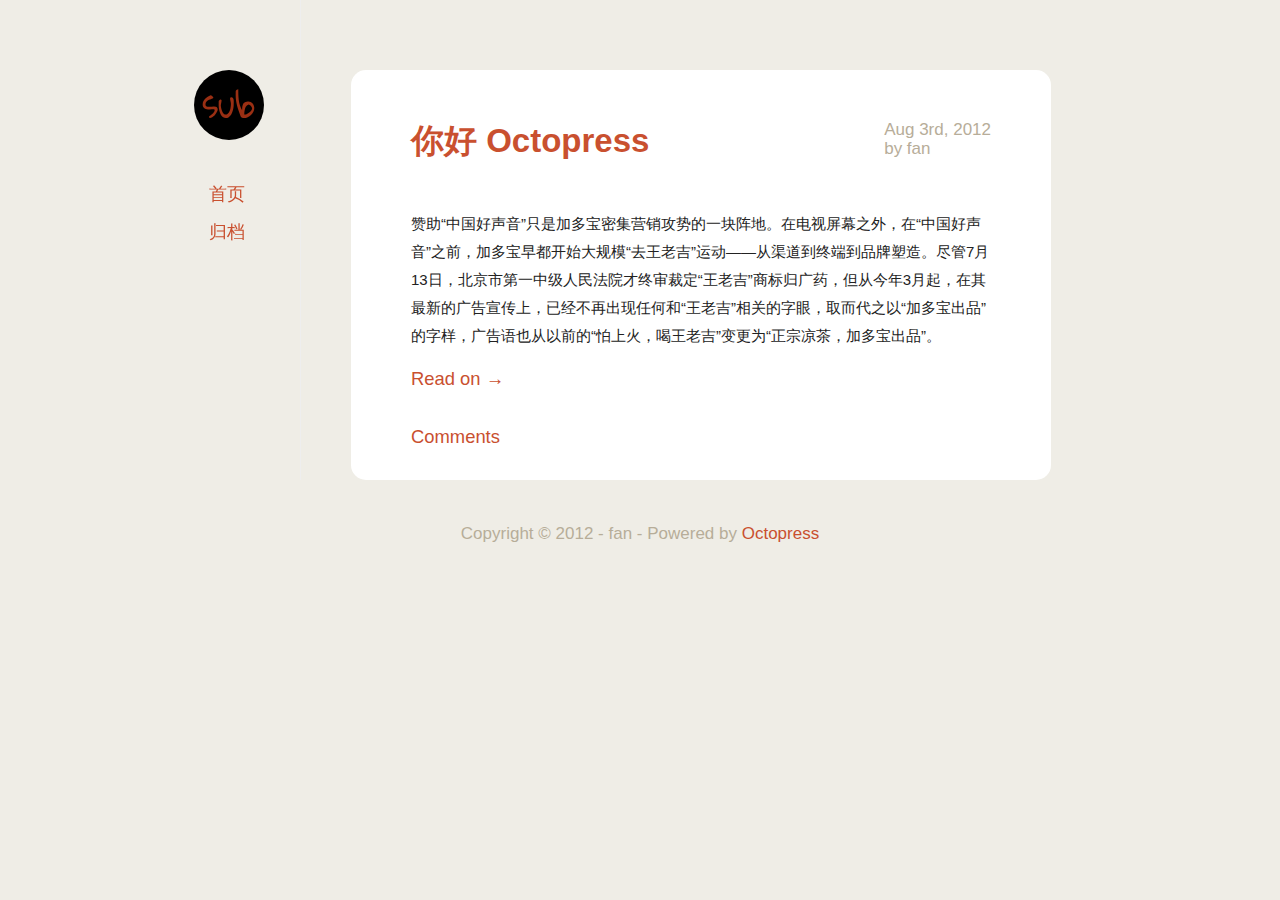
<file: index.html>
<!DOCTYPE html>
<!--[if IEMobile 7 ]><html class="no-js iem7"><![endif]-->
<!--[if lt IE 9]><html class="no-js lte-ie8"><![endif]-->
<!--[if (gt IE 8)|(gt IEMobile 7)|!(IEMobile)|!(IE)]><!--><html class="no-js" lang="en"><!--<![endif]-->
<head>
  <meta charset="utf-8">
  <title>fan's blog</title>
  <meta name="author" content="fan">

  
  <meta name="description" content="赞助“中国好声音”只是加多宝密集营销攻势的一块阵地。在电视屏幕之外，在“中国好声音”之前，加多宝早都开始大规模“去王老吉”运动——从渠道到终端到品牌塑造。尽管7月13日，北京市第一中级人民法院才终审裁定“王老吉”商标归广药，但从今年3月起，在其最新的广告宣传上，已经不再出现任何和“王老吉” &hellip;">
  

  <!-- http://t.co/dKP3o1e -->
  <meta name="HandheldFriendly" content="True">
  <meta name="MobileOptimized" content="320">
  <meta name="viewport" content="width=device-width, initial-scale=1">

  
  <link rel="canonical" href="http://vivianchang0817.github.com/">
  <link href="/favicon.png" rel="icon">
  <link href="/stylesheets/screen.css" media="screen, projection" rel="stylesheet" type="text/css">
  <script src="/javascripts/modernizr-2.0.js"></script>
  <script src="/javascripts/ender.js"></script>
  <script src="/javascripts/octopress.js" type="text/javascript"></script>
  <link href="/atom.xml" rel="alternate" title="fan's blog" type="application/atom+xml">
  <!--Fonts from Google"s Web font directory at http://google.com/webfonts -->
<!--
<link href="http://fonts.googleapis.com/css?family=PT+Serif:regular,italic,bold,bolditalic" rel="stylesheet" type="text/css">
<link href="http://fonts.googleapis.com/css?family=PT+Sans:regular,italic,bold,bolditalic" rel="stylesheet" type="text/css">
-->

  

</head>

<body   >
  <header role="banner">
<!--
<hgroup>
  <h1><a href="/">fan's blog</a></h1>
  
    <h2>A blogging framework for hackers.</h2>
  
</hgroup>
-->

</header>
  <nav role="navigation"><ul class="subscription" data-subscription="rss">
    <div class="logo-outer"><a class="logo-inner" href="/">sub</a></div> <br/>
  <!--
  <li><a href="/atom.xml" rel="subscribe-rss" title="subscribe via RSS">RSS</a></li>
  -->
  
</ul>
  
  <!--
<form action="http://google.com/search" method="get">
  <fieldset role="search">
    <input type="hidden" name="q" value="site:vivianchang0817.github.com" />
    <input class="search" type="text" name="q" results="0" placeholder="Search"/>
  </fieldset>
</form>
  -->
  
<ul class="main-navigation">
  <li><a href="/">首页</a></li>
  <li><a href="/blog/archives">归档</a></li>
</ul>

</nav>
  <div id="main">
    <div id="content">
      <div class="blog-index">
  
  
  
    <article>
      
  <header>
    
      <h1 class="entry-title"><a href="/blog/2012/08/03/ni-hao-octopress/">你好 Octopress</a>
    
        <span class="author">
          








  


<time datetime="2012-08-03T16:27:00+08:00" pubdate data-updated="true">Aug 3<span>rd</span>, 2012</time>
          <br/>by fan
        </span>
      </h1>
    
      <p class="meta">
      </p>
    
  </header>


  <div class="entry-content"><p>赞助“中国好声音”只是加多宝密集营销攻势的一块阵地。在电视屏幕之外，在“中国好声音”之前，加多宝早都开始大规模“去王老吉”运动——从渠道到终端到品牌塑造。尽管7月13日，北京市第一中级人民法院才终审裁定“王老吉”商标归广药，但从今年3月起，在其最新的广告宣传上，已经不再出现任何和“王老吉”相关的字眼，取而代之以“加多宝出品”的字样，广告语也从以前的“怕上火，喝王老吉”变更为“正宗凉茶，加多宝出品”。</p>

</div>
  
  
    <footer>
      <a rel="full-article" href="/blog/2012/08/03/ni-hao-octopress/">Read on &rarr;</a>
    </footer>
  


      <a href="/blog/2012/08/03/ni-hao-octopress/#disqus_thread">Comments</a>
    </article>
  
  <div class="pagination">
    

    
  </div>
</div>

    </div>
  </div>
  <footer role="contentinfo"><p>
  Copyright &copy; 2012 - fan -
  <span class="credit">Powered by <a href="http://octopress.org">Octopress</a></span>
</p>

</footer>
  







  <script type="text/javascript">
    (function(){
      var twitterWidgets = document.createElement('script');
      twitterWidgets.type = 'text/javascript';
      twitterWidgets.async = true;
      twitterWidgets.src = 'http://platform.twitter.com/widgets.js';
      document.getElementsByTagName('head')[0].appendChild(twitterWidgets);
    })();
  </script>





</body>
</html>
</file>
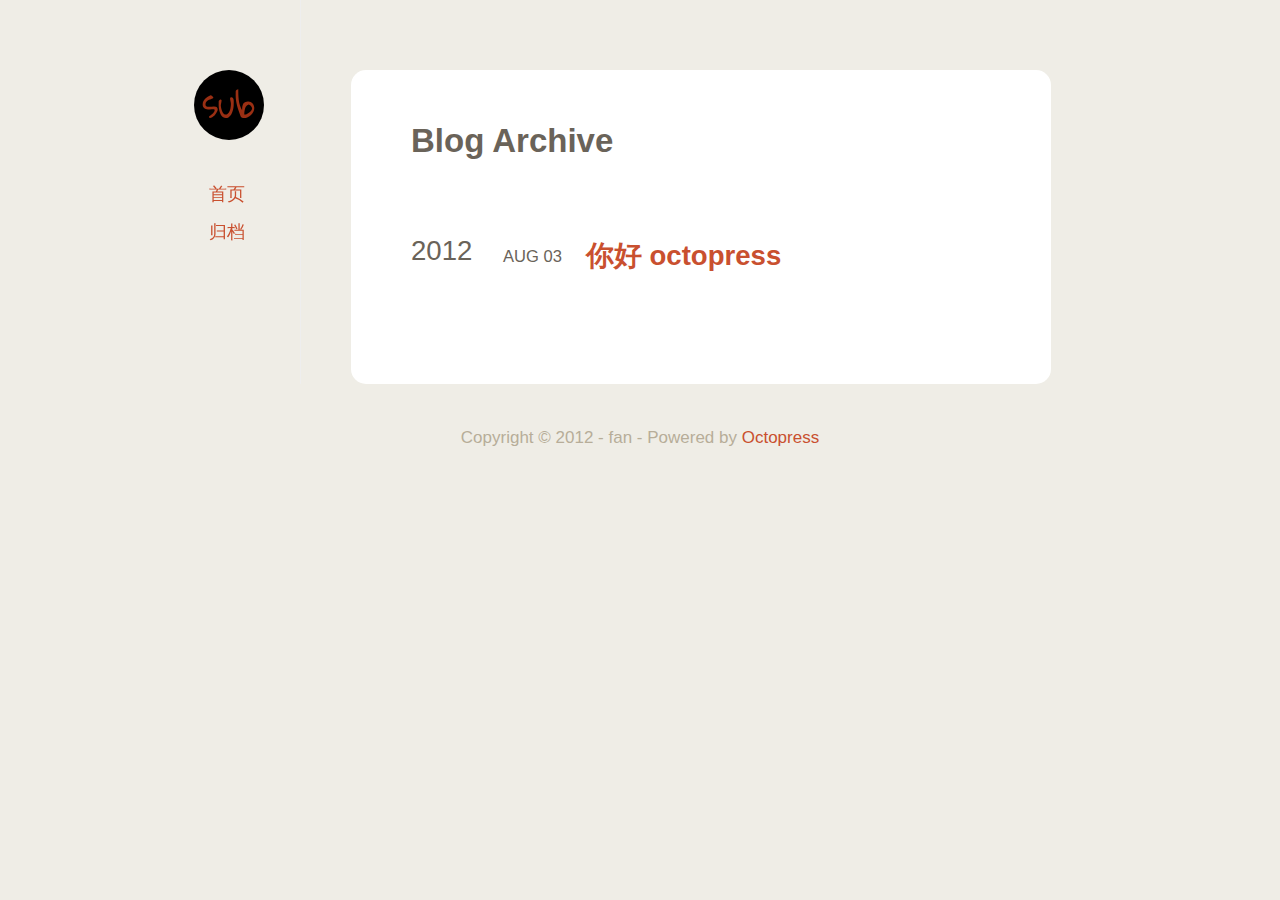
<file: blog/archives/index.html>
<!DOCTYPE html>
<!--[if IEMobile 7 ]><html class="no-js iem7"><![endif]-->
<!--[if lt IE 9]><html class="no-js lte-ie8"><![endif]-->
<!--[if (gt IE 8)|(gt IEMobile 7)|!(IEMobile)|!(IE)]><!--><html class="no-js" lang="en"><!--<![endif]-->
<head>
  <meta charset="utf-8">
  <title>Blog Archive - fan's blog</title>
  <meta name="author" content="fan">

  
  <meta name="description" content=" Blog Archive 2012 你好 octopress
Aug 03 2012 ">
  

  <!-- http://t.co/dKP3o1e -->
  <meta name="HandheldFriendly" content="True">
  <meta name="MobileOptimized" content="320">
  <meta name="viewport" content="width=device-width, initial-scale=1">

  
  <link rel="canonical" href="http://vivianchang0817.github.com/blog/archives/">
  <link href="/favicon.png" rel="icon">
  <link href="/stylesheets/screen.css" media="screen, projection" rel="stylesheet" type="text/css">
  <script src="/javascripts/modernizr-2.0.js"></script>
  <script src="/javascripts/ender.js"></script>
  <script src="/javascripts/octopress.js" type="text/javascript"></script>
  <link href="/atom.xml" rel="alternate" title="fan's blog" type="application/atom+xml">
  <!--Fonts from Google"s Web font directory at http://google.com/webfonts -->
<!--
<link href="http://fonts.googleapis.com/css?family=PT+Serif:regular,italic,bold,bolditalic" rel="stylesheet" type="text/css">
<link href="http://fonts.googleapis.com/css?family=PT+Sans:regular,italic,bold,bolditalic" rel="stylesheet" type="text/css">
-->

  

</head>

<body   >
  <header role="banner">
<!--
<hgroup>
  <h1><a href="/">fan's blog</a></h1>
  
    <h2>A blogging framework for hackers.</h2>
  
</hgroup>
-->

</header>
  <nav role="navigation"><ul class="subscription" data-subscription="rss">
    <div class="logo-outer"><a class="logo-inner" href="/">sub</a></div> <br/>
  <!--
  <li><a href="/atom.xml" rel="subscribe-rss" title="subscribe via RSS">RSS</a></li>
  -->
  
</ul>
  
  <!--
<form action="http://google.com/search" method="get">
  <fieldset role="search">
    <input type="hidden" name="q" value="site:vivianchang0817.github.com" />
    <input class="search" type="text" name="q" results="0" placeholder="Search"/>
  </fieldset>
</form>
  -->
  
<ul class="main-navigation">
  <li><a href="/">首页</a></li>
  <li><a href="/blog/archives">归档</a></li>
</ul>

</nav>
  <div id="main">
    <div id="content">
      <div>
<article role="article">
  
  <header>
    <h1 class="entry-title">Blog Archive</h1>
    
  </header>
  
  <div id="blog-archives">



  
  <h2>2012</h2>

<article>
  
<h1><a href="/blog/2012/08/03/ni-hao-octopress/">你好 octopress</a></h1>
<time datetime="2012-08-03T16:27:00+08:00" pubdate><span class='month'>Aug</span> <span class='day'>03</span> <span class='year'>2012</span></time>


</article>

</div>

  
</article>

</div>



    </div>
  </div>
  <footer role="contentinfo"><p>
  Copyright &copy; 2012 - fan -
  <span class="credit">Powered by <a href="http://octopress.org">Octopress</a></span>
</p>

</footer>
  







  <script type="text/javascript">
    (function(){
      var twitterWidgets = document.createElement('script');
      twitterWidgets.type = 'text/javascript';
      twitterWidgets.async = true;
      twitterWidgets.src = 'http://platform.twitter.com/widgets.js';
      document.getElementsByTagName('head')[0].appendChild(twitterWidgets);
    })();
  </script>





</body>
</html>
</file>
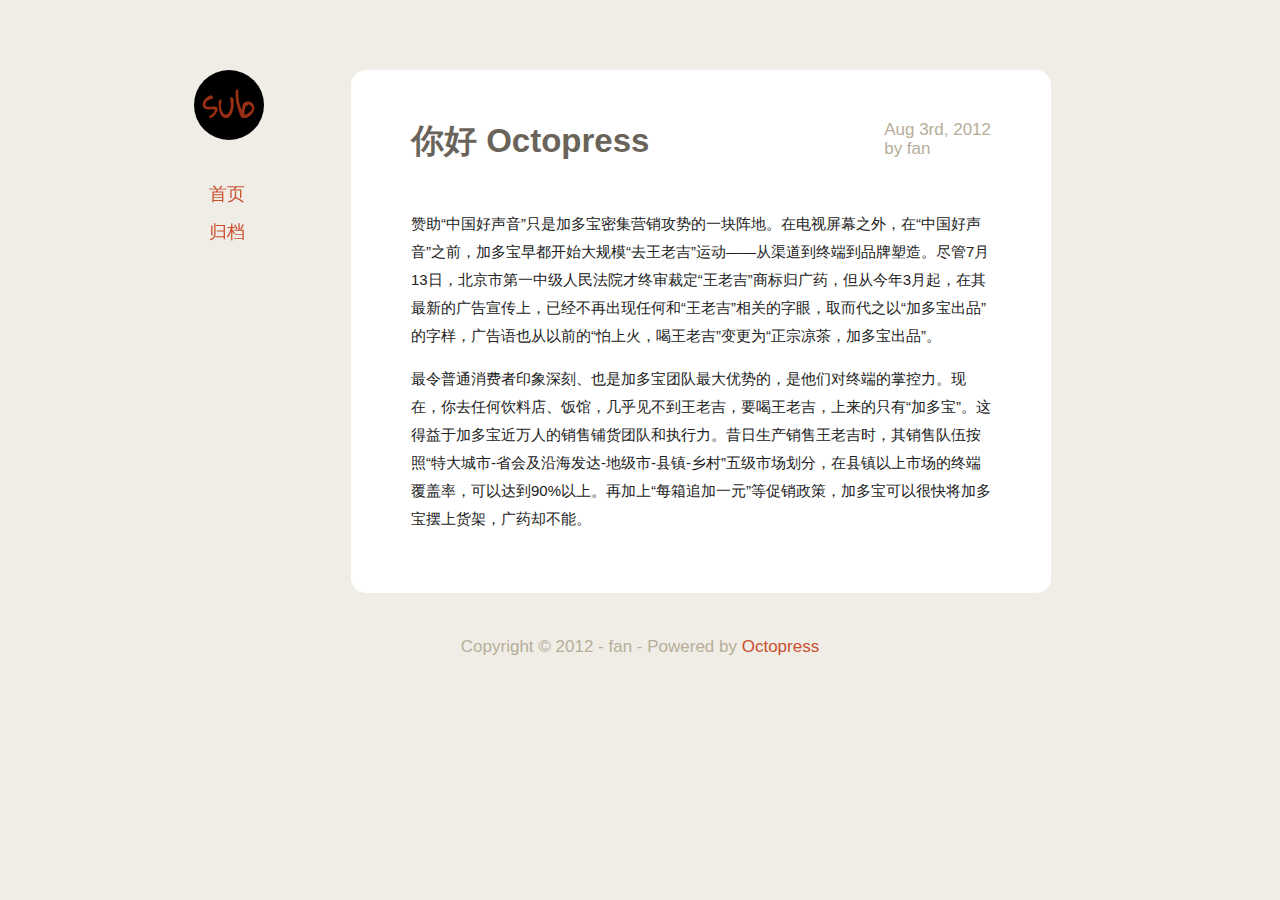
<file: blog/2012/08/03/ni-hao-octopress/index.html>
<!DOCTYPE html>
<!--[if IEMobile 7 ]><html class="no-js iem7"><![endif]-->
<!--[if lt IE 9]><html class="no-js lte-ie8"><![endif]-->
<!--[if (gt IE 8)|(gt IEMobile 7)|!(IEMobile)|!(IE)]><!--><html class="no-js" lang="en"><!--<![endif]-->
<head>
  <meta charset="utf-8">
  <title>你好 octopress - fan's blog</title>
  <meta name="author" content="fan">

  
  <meta name="description" content="赞助“中国好声音”只是加多宝密集营销攻势的一块阵地。在电视屏幕之外，在“中国好声音”之前，加多宝早都开始大规模“去王老吉”运动——从渠道到终端到品牌塑造。尽管7月13日，北京市第一中级人民法院才终审裁定“王老吉”商标归广药，但从今年3月起，在其最新的广告宣传上，已经不再出现任何和“王老吉” &hellip;">
  

  <!-- http://t.co/dKP3o1e -->
  <meta name="HandheldFriendly" content="True">
  <meta name="MobileOptimized" content="320">
  <meta name="viewport" content="width=device-width, initial-scale=1">

  
  <link rel="canonical" href="http://vivianchang0817.github.com/blog/2012/08/03/ni-hao-octopress/">
  <link href="/favicon.png" rel="icon">
  <link href="/stylesheets/screen.css" media="screen, projection" rel="stylesheet" type="text/css">
  <script src="/javascripts/modernizr-2.0.js"></script>
  <script src="/javascripts/ender.js"></script>
  <script src="/javascripts/octopress.js" type="text/javascript"></script>
  <link href="/atom.xml" rel="alternate" title="fan's blog" type="application/atom+xml">
  <!--Fonts from Google"s Web font directory at http://google.com/webfonts -->
<!--
<link href="http://fonts.googleapis.com/css?family=PT+Serif:regular,italic,bold,bolditalic" rel="stylesheet" type="text/css">
<link href="http://fonts.googleapis.com/css?family=PT+Sans:regular,italic,bold,bolditalic" rel="stylesheet" type="text/css">
-->

  

</head>

<body   >
  <header role="banner">
<!--
<hgroup>
  <h1><a href="/">fan's blog</a></h1>
  
    <h2>A blogging framework for hackers.</h2>
  
</hgroup>
-->

</header>
  <nav role="navigation"><ul class="subscription" data-subscription="rss">
    <div class="logo-outer"><a class="logo-inner" href="/">sub</a></div> <br/>
  <!--
  <li><a href="/atom.xml" rel="subscribe-rss" title="subscribe via RSS">RSS</a></li>
  -->
  
</ul>
  
  <!--
<form action="http://google.com/search" method="get">
  <fieldset role="search">
    <input type="hidden" name="q" value="site:vivianchang0817.github.com" />
    <input class="search" type="text" name="q" results="0" placeholder="Search"/>
  </fieldset>
</form>
  -->
  
<ul class="main-navigation">
  <li><a href="/">首页</a></li>
  <li><a href="/blog/archives">归档</a></li>
</ul>

</nav>
  <div id="main">
    <div id="content">
      <div>
<article class="hentry" role="article">
  
  <header>
    
      <h1 class="entry-title">你好 Octopress
    
        <span class="author">
          








  


<time datetime="2012-08-03T16:27:00+08:00" pubdate data-updated="true">Aug 3<span>rd</span>, 2012</time>
          <br/>by fan
        </span>
      </h1>
    
      <p class="meta">
      </p>
    
  </header>


<div class="entry-content"><p>赞助“中国好声音”只是加多宝密集营销攻势的一块阵地。在电视屏幕之外，在“中国好声音”之前，加多宝早都开始大规模“去王老吉”运动——从渠道到终端到品牌塑造。尽管7月13日，北京市第一中级人民法院才终审裁定“王老吉”商标归广药，但从今年3月起，在其最新的广告宣传上，已经不再出现任何和“王老吉”相关的字眼，取而代之以“加多宝出品”的字样，广告语也从以前的“怕上火，喝王老吉”变更为“正宗凉茶，加多宝出品”。</p>

<!-- more -->


<p></p>

<p>最令普通消费者印象深刻、也是加多宝团队最大优势的，是他们对终端的掌控力。现在，你去任何饮料店、饭馆，几乎见不到王老吉，要喝王老吉，上来的只有“加多宝”。这得益于加多宝近万人的销售铺货团队和执行力。昔日生产销售王老吉时，其销售队伍按照“特大城市-省会及沿海发达-地级市-县镇-乡村”五级市场划分，在县镇以上市场的终端覆盖率，可以达到90%以上。再加上“每箱追加一元”等促销政策，加多宝可以很快将加多宝摆上货架，广药却不能。</p>
</div>


  <footer>
    <p class="meta">
      


    </p>
    
    
    <p class="meta">
      
      
    </p>
  </footer>
</article>

</div>



    </div>
  </div>
  <footer role="contentinfo"><p>
  Copyright &copy; 2012 - fan -
  <span class="credit">Powered by <a href="http://octopress.org">Octopress</a></span>
</p>

</footer>
  







  <script type="text/javascript">
    (function(){
      var twitterWidgets = document.createElement('script');
      twitterWidgets.type = 'text/javascript';
      twitterWidgets.async = true;
      twitterWidgets.src = 'http://platform.twitter.com/widgets.js';
      document.getElementsByTagName('head')[0].appendChild(twitterWidgets);
    })();
  </script>





</body>
</html>
</file>
<file: stylesheets/screen.css>
html,body,div,span,applet,object,iframe,h1,h2,h3,h4,h5,h6,p,blockquote,pre,a,abbr,acronym,address,big,cite,code,del,dfn,em,img,ins,kbd,q,s,samp,small,strike,strong,sub,sup,tt,var,b,u,i,center,dl,dt,dd,ol,ul,li,fieldset,form,label,legend,table,caption,tbody,tfoot,thead,tr,th,td,article,aside,canvas,details,embed,figure,figcaption,footer,header,hgroup,menu,nav,output,ruby,section,summary,time,mark,audio,video{margin:0;padding:0;border:0;font-size:100%;font:inherit;vertical-align:baseline}body{line-height:1}ol,ul{list-style:none}table{border-collapse:collapse;border-spacing:0}caption,th,td{text-align:left;font-weight:normal;vertical-align:middle}q,blockquote{quotes:none}q:before,q:after,blockquote:before,blockquote:after{content:"";content:none}a img{border:none}article,aside,details,figcaption,figure,footer,header,hgroup,menu,nav,section,summary{display:block}article,aside,details,figcaption,figure,footer,header,hgroup,menu,nav,section,summary{display:block}@font-face{font-family:'Gloria Hallelujah';font-style:normal;font-weight:400;src:local("Gloria Hallelujah"),local("GloriaHallelujah"),url(/images/gh.woff) format("woff")}.heading,body>header h1,h1,h2,h3,h4,h5,h6{font-family:"PT Serif","Georgia","Helvetica Neue",Arial,sans-serif}.sans,body,body>header h2,html .gist .gist-file .gist-meta{font-family:"PT Sans","Helvetica Neue",Arial,sans-serif}.serif{font-family:"PT Serif",Georgia,Times,"Times New Roman",serif}.mono,pre,code,tt,p code,li code{font-family:Menlo,Monaco,"Andale Mono","lucida console","Courier New",monospace}body>header h1{font-size:2.2em;font-family:"PT Serif","Georgia","Helvetica Neue",Arial,sans-serif;font-weight:normal;line-height:1.2em;margin-bottom:0.6667em}body>header h2{font-family:"PT Serif","Georgia","Helvetica Neue",Arial,sans-serif}body{line-height:1.5em;color:#222}h1{font-size:2.2em;line-height:1.2em}@media only screen and (min-width: 992px){body{font-size:1.15em}h1{font-size:2.6em;line-height:1.2em}}h1,h2,h3,h4,h5,h6{text-rendering:optimizelegibility;margin-bottom:1em;font-weight:bold}h2,section h1{font-size:1.5em}h3,section h2,section section h1{font-size:1.3em}h4,section h3,section section h2,section section section h1{font-size:1em}h5,section h4,section section h3{font-size:.9em}h6,section h5,section section h4,section section section h3{font-size:.8em}p,blockquote,ul,ol{margin-bottom:1.5em}ul{list-style-type:disc}ul ul{list-style-type:circle;margin-bottom:0px}ul ul ul{list-style-type:square;margin-bottom:0px}ol{list-style-type:decimal}ol ol{list-style-type:lower-alpha;margin-bottom:0px}ol ol ol{list-style-type:lower-roman;margin-bottom:0px}ul,ul ul,ul ol,ol,ol ul,ol ol{margin-left:1.3em}strong{font-weight:bold}em{font-style:italic}sup,sub{font-size:0.8em;position:relative;display:inline-block}sup{top:-0.5em}sub{bottom:-0.5em}q{font-style:italic}q:before{content:"\201C"}q:after{content:"\201D"}em,dfn{font-style:italic}strong,dfn{font-weight:bold}del,s{text-decoration:line-through}abbr,acronym{border-bottom:1px dotted;cursor:help}sub,sup{line-height:0}hr{margin-bottom:0.2em}small{font-size:.8em}big{font-size:1.2em}blockquote{font-style:italic;position:relative;font-size:1.2em;line-height:1.5em;padding-left:1em;border-left:4px solid rgba(170,170,170,0.5)}blockquote cite{font-style:italic}blockquote cite a{color:#aaa !important;word-wrap:break-word}blockquote cite:before{content:'\2014';padding-right:.3em;padding-left:.3em;color:#aaa}@media only screen and (min-width: 992px){blockquote{padding-left:1.5em;border-left-width:4px}}.pullquote-right:before,.pullquote-left:before{padding:0;border:none;content:attr(data-pullquote);float:right;width:45%;margin:.5em 0 1em 1.5em;position:relative;top:7px;font-size:1.4em;line-height:1.45em}.pullquote-left:before{float:left;margin:.5em 1.5em 1em 0}.force-wrap{white-space:-moz-pre-wrap;white-space:-pre-wrap;white-space:-o-pre-wrap;white-space:pre-wrap;word-wrap:break-word}.group{*zoom:1}.group:after{content:"";display:table;clear:both}body{position:relative;width:940px;margin:0 auto;background:#EFEDE6;color:#6A6359}body nav{position:fixed;width:240px;float:left;padding-top:50px}#main{margin-left:130px;border-left:1px solid #EEE;width:700px;padding-top:30px;padding-left:50px}footer{margin-bottom:30px}a{color:#c9502f;text-decoration:none;-webkit-transition:opacity .25s, color .25s, border-color .25s;-moz-transition:opacity .25s, color .25s, border-color .25s;-ms-transition:opacity .25s, color .25s, border-color .25s;-o-transition:opacity .25s, color .25s, border-color .25s;transition:opacity .25s, color .25s, border-color .25s}a:hover{color:#9a2f13}ul li{list-style:none;margin-top:10px}.entry-content p{font:15px/22px "Helvetica Neue",Helvetica,Arial,Sans-serif;color:#222;-webkit-margin-before:1em;-webkit-margin-after:1em;-webkit-margin-start:0px;-webkit-margin-end:0px;line-height:28px}h1{font-size:33px;line-height:42px;padding-bottom:15px}article{padding:50px 60px 30px;margin:40px 0;background:white;border-radius:15px}.entry-title .author{font-size:17px;float:right;color:#B7AD99;line-height:19px;font-weight:normal}footer p{text-align:center;font-size:17px;color:#B7AD99}div.logo-outer{float:left;background-color:black;margin-top:20px;margin-right:40px;width:70px;height:70px;text-align:center;-moz-border-radius:35px;border-radius:35px;margin-bottom:40px}.logo-inner{font-size:35px;position:relative;top:24px}.logo-outer a{text-decoration:none;font:34px/0.6 "Gloria Hallelujah";color:#9A2F13}.logo-outer a:hover{color:#C9502F}nav li{clear:both}.main-navigation li{margin-left:15px}body>header{background:#333}body>header h1{display:inline-block;margin:0}body>header h1 a,body>header h1 a:visited,body>header h1 a:hover{color:#f2f2f2;text-decoration:none}body>header h2{margin:.2em 0 0;font-size:1em;color:#aaa;font-weight:normal}p.meta+.sharing{padding-top:1em;padding-left:0;background:url('[data-uri]') top left repeat-x}#fb-root{display:none}.highlight,html .gist .gist-file .gist-syntax .gist-highlight{border:1px solid #05232b !important}.highlight table td.code,html .gist .gist-file .gist-syntax .gist-highlight table td.code{width:100%}.highlight .line-numbers,html .gist .gist-file .gist-syntax .gist-highlight .line-numbers{text-align:right;font-size:13px;line-height:1.45em;background:#073642 url('/images/noise.png?1345968848') top left !important;border-right:1px solid #00232c !important;-webkit-box-shadow:#083e4b -1px 0 inset;-moz-box-shadow:#083e4b -1px 0 inset;box-shadow:#083e4b -1px 0 inset;text-shadow:#021014 0 -1px;padding:.8em !important;-webkit-border-radius:0;-moz-border-radius:0;-ms-border-radius:0;-o-border-radius:0;border-radius:0}.highlight .line-numbers span,html .gist .gist-file .gist-syntax .gist-highlight .line-numbers span{color:#586e75 !important}figure.code,.gist-file,pre{-webkit-box-shadow:rgba(0,0,0,0.06) 0 0 10px;-moz-box-shadow:rgba(0,0,0,0.06) 0 0 10px;box-shadow:rgba(0,0,0,0.06) 0 0 10px}figure.code .highlight pre,.gist-file .highlight pre,pre .highlight pre{-webkit-box-shadow:none;-moz-box-shadow:none;box-shadow:none}html .gist .gist-file{margin-bottom:1.8em;position:relative;border:none;padding-top:26px !important}html .gist .gist-file .gist-syntax{border-bottom:0 !important;background:none !important}html .gist .gist-file .gist-syntax .gist-highlight{background:#002b36 !important}html .gist .gist-file .gist-meta{padding:.6em 0.8em;border:1px solid #083e4b !important;color:#586e75;font-size:.7em !important;background:#073642 url('/images/noise.png?1345968848') top left;line-height:1.5em}html .gist .gist-file .gist-meta a{color:#75878b !important;text-decoration:none}html .gist .gist-file .gist-meta a:hover{text-decoration:underline}html .gist .gist-file .gist-meta a:hover{color:#93a1a1 !important}html .gist .gist-file .gist-meta a[href*='#file']{position:absolute;top:0;left:0;right:-10px;color:#474747 !important}html .gist .gist-file .gist-meta a[href*='#file']:hover{color:#1863a1 !important}html .gist .gist-file .gist-meta a[href*=raw]{top:.4em}pre{background:#002b36 url('/images/noise.png?1345968848') top left;-webkit-border-radius:0.4em;-moz-border-radius:0.4em;-ms-border-radius:0.4em;-o-border-radius:0.4em;border-radius:0.4em;border:1px solid #05232b;line-height:1.45em;font-size:13px;margin-bottom:2.1em;padding:.8em 1em;color:#93a1a1;overflow:auto}h3.filename+pre{-moz-border-radius-topleft:0px;-webkit-border-top-left-radius:0px;-ms-border-top-left-radius:0px;-o-border-top-left-radius:0px;border-top-left-radius:0px;-moz-border-radius-topright:0px;-webkit-border-top-right-radius:0px;-ms-border-top-right-radius:0px;-o-border-top-right-radius:0px;border-top-right-radius:0px}p code,li code{display:inline-block;white-space:no-wrap;background:#fff;font-size:.8em;line-height:1.5em;color:#555;border:1px solid #ddd;-webkit-border-radius:0.4em;-moz-border-radius:0.4em;-ms-border-radius:0.4em;-o-border-radius:0.4em;border-radius:0.4em;padding:0 .3em;margin:-1px 0}p pre code,li pre code{font-size:1em !important;background:none;border:none}.pre-code,html .gist .gist-file .gist-syntax .gist-highlight pre,.highlight code{font-family:Menlo,Monaco,"Andale Mono","lucida console","Courier New",monospace !important;overflow:scroll;overflow-y:hidden;display:block;padding:.8em !important;overflow-x:auto;line-height:1.45em;background:#002b36 url('/images/noise.png?1345968848') top left !important;color:#93a1a1 !important}.pre-code *::-moz-selection,html .gist .gist-file .gist-syntax .gist-highlight pre *::-moz-selection,.highlight code *::-moz-selection{background:#386774;color:inherit;text-shadow:#002b36 0 1px}.pre-code *::-webkit-selection,html .gist .gist-file .gist-syntax .gist-highlight pre *::-webkit-selection,.highlight code *::-webkit-selection{background:#386774;color:inherit;text-shadow:#002b36 0 1px}.pre-code *::selection,html .gist .gist-file .gist-syntax .gist-highlight pre *::selection,.highlight code *::selection{background:#386774;color:inherit;text-shadow:#002b36 0 1px}.pre-code span,html .gist .gist-file .gist-syntax .gist-highlight pre span,.highlight code span{color:#93a1a1 !important}.pre-code span,html .gist .gist-file .gist-syntax .gist-highlight pre span,.highlight code span{font-style:normal !important;font-weight:normal !important}.pre-code .c,html .gist .gist-file .gist-syntax .gist-highlight pre .c,.highlight code .c{color:#586e75 !important;font-style:italic !important}.pre-code .cm,html .gist .gist-file .gist-syntax .gist-highlight pre .cm,.highlight code .cm{color:#586e75 !important;font-style:italic !important}.pre-code .cp,html .gist .gist-file .gist-syntax .gist-highlight pre .cp,.highlight code .cp{color:#586e75 !important;font-style:italic !important}.pre-code .c1,html .gist .gist-file .gist-syntax .gist-highlight pre .c1,.highlight code .c1{color:#586e75 !important;font-style:italic !important}.pre-code .cs,html .gist .gist-file .gist-syntax .gist-highlight pre .cs,.highlight code .cs{color:#586e75 !important;font-weight:bold !important;font-style:italic !important}.pre-code .err,html .gist .gist-file .gist-syntax .gist-highlight pre .err,.highlight code .err{color:#dc322f !important;background:none !important}.pre-code .k,html .gist .gist-file .gist-syntax .gist-highlight pre .k,.highlight code .k{color:#cb4b16 !important}.pre-code .o,html .gist .gist-file .gist-syntax .gist-highlight pre .o,.highlight code .o{color:#93a1a1 !important;font-weight:bold !important}.pre-code .p,html .gist .gist-file .gist-syntax .gist-highlight pre .p,.highlight code .p{color:#93a1a1 !important}.pre-code .ow,html .gist .gist-file .gist-syntax .gist-highlight pre .ow,.highlight code .ow{color:#2aa198 !important;font-weight:bold !important}.pre-code .gd,html .gist .gist-file .gist-syntax .gist-highlight pre .gd,.highlight code .gd{color:#93a1a1 !important;background-color:#372c34 !important;display:inline-block}.pre-code .gd .x,html .gist .gist-file .gist-syntax .gist-highlight pre .gd .x,.highlight code .gd .x{color:#93a1a1 !important;background-color:#4d2d33 !important;display:inline-block}.pre-code .ge,html .gist .gist-file .gist-syntax .gist-highlight pre .ge,.highlight code .ge{color:#93a1a1 !important;font-style:italic !important}.pre-code .gh,html .gist .gist-file .gist-syntax .gist-highlight pre .gh,.highlight code .gh{color:#586e75 !important}.pre-code .gi,html .gist .gist-file .gist-syntax .gist-highlight pre .gi,.highlight code .gi{color:#93a1a1 !important;background-color:#1a412b !important;display:inline-block}.pre-code .gi .x,html .gist .gist-file .gist-syntax .gist-highlight pre .gi .x,.highlight code .gi .x{color:#93a1a1 !important;background-color:#355720 !important;display:inline-block}.pre-code .gs,html .gist .gist-file .gist-syntax .gist-highlight pre .gs,.highlight code .gs{color:#93a1a1 !important;font-weight:bold !important}.pre-code .gu,html .gist .gist-file .gist-syntax .gist-highlight pre .gu,.highlight code .gu{color:#6c71c4 !important}.pre-code .kc,html .gist .gist-file .gist-syntax .gist-highlight pre .kc,.highlight code .kc{color:#859900 !important;font-weight:bold !important}.pre-code .kd,html .gist .gist-file .gist-syntax .gist-highlight pre .kd,.highlight code .kd{color:#268bd2 !important}.pre-code .kp,html .gist .gist-file .gist-syntax .gist-highlight pre .kp,.highlight code .kp{color:#cb4b16 !important;font-weight:bold !important}.pre-code .kr,html .gist .gist-file .gist-syntax .gist-highlight pre .kr,.highlight code .kr{color:#d33682 !important;font-weight:bold !important}.pre-code .kt,html .gist .gist-file .gist-syntax .gist-highlight pre .kt,.highlight code .kt{color:#2aa198 !important}.pre-code .n,html .gist .gist-file .gist-syntax .gist-highlight pre .n,.highlight code .n{color:#268bd2 !important}.pre-code .na,html .gist .gist-file .gist-syntax .gist-highlight pre .na,.highlight code .na{color:#268bd2 !important}.pre-code .nb,html .gist .gist-file .gist-syntax .gist-highlight pre .nb,.highlight code .nb{color:#859900 !important}.pre-code .nc,html .gist .gist-file .gist-syntax .gist-highlight pre .nc,.highlight code .nc{color:#d33682 !important}.pre-code .no,html .gist .gist-file .gist-syntax .gist-highlight pre .no,.highlight code .no{color:#b58900 !important}.pre-code .nl,html .gist .gist-file .gist-syntax .gist-highlight pre .nl,.highlight code .nl{color:#859900 !important}.pre-code .ne,html .gist .gist-file .gist-syntax .gist-highlight pre .ne,.highlight code .ne{color:#268bd2 !important;font-weight:bold !important}.pre-code .nf,html .gist .gist-file .gist-syntax .gist-highlight pre .nf,.highlight code .nf{color:#268bd2 !important;font-weight:bold !important}.pre-code .nn,html .gist .gist-file .gist-syntax .gist-highlight pre .nn,.highlight code .nn{color:#b58900 !important}.pre-code .nt,html .gist .gist-file .gist-syntax .gist-highlight pre .nt,.highlight code .nt{color:#268bd2 !important;font-weight:bold !important}.pre-code .nx,html .gist .gist-file .gist-syntax .gist-highlight pre .nx,.highlight code .nx{color:#b58900 !important}.pre-code .vg,html .gist .gist-file .gist-syntax .gist-highlight pre .vg,.highlight code .vg{color:#268bd2 !important}.pre-code .vi,html .gist .gist-file .gist-syntax .gist-highlight pre .vi,.highlight code .vi{color:#268bd2 !important}.pre-code .nv,html .gist .gist-file .gist-syntax .gist-highlight pre .nv,.highlight code .nv{color:#268bd2 !important}.pre-code .mf,html .gist .gist-file .gist-syntax .gist-highlight pre .mf,.highlight code .mf{color:#2aa198 !important}.pre-code .m,html .gist .gist-file .gist-syntax .gist-highlight pre .m,.highlight code .m{color:#2aa198 !important}.pre-code .mh,html .gist .gist-file .gist-syntax .gist-highlight pre .mh,.highlight code .mh{color:#2aa198 !important}.pre-code .mi,html .gist .gist-file .gist-syntax .gist-highlight pre .mi,.highlight code .mi{color:#2aa198 !important}.pre-code .s,html .gist .gist-file .gist-syntax .gist-highlight pre .s,.highlight code .s{color:#2aa198 !important}.pre-code .sd,html .gist .gist-file .gist-syntax .gist-highlight pre .sd,.highlight code .sd{color:#2aa198 !important}.pre-code .s2,html .gist .gist-file .gist-syntax .gist-highlight pre .s2,.highlight code .s2{color:#2aa198 !important}.pre-code .se,html .gist .gist-file .gist-syntax .gist-highlight pre .se,.highlight code .se{color:#dc322f !important}.pre-code .si,html .gist .gist-file .gist-syntax .gist-highlight pre .si,.highlight code .si{color:#268bd2 !important}.pre-code .sr,html .gist .gist-file .gist-syntax .gist-highlight pre .sr,.highlight code .sr{color:#2aa198 !important}.pre-code .s1,html .gist .gist-file .gist-syntax .gist-highlight pre .s1,.highlight code .s1{color:#2aa198 !important}.pre-code div .gd,html .gist .gist-file .gist-syntax .gist-highlight pre div .gd,.highlight code div .gd,.pre-code div .gd .x,html .gist .gist-file .gist-syntax .gist-highlight pre div .gd .x,.highlight code div .gd .x,.pre-code div .gi,html .gist .gist-file .gist-syntax .gist-highlight pre div .gi,.highlight code div .gi,.pre-code div .gi .x,html .gist .gist-file .gist-syntax .gist-highlight pre div .gi .x,.highlight code div .gi .x{display:inline-block;width:100%}.highlight,.gist-highlight{margin-bottom:1.8em;background:#002b36;overflow-y:hidden;overflow-x:auto}.highlight pre,.gist-highlight pre{background:none;-webkit-border-radius:none;-moz-border-radius:none;-ms-border-radius:none;-o-border-radius:none;border-radius:none;border:none;padding:0;margin-bottom:0}pre::-webkit-scrollbar,.highlight::-webkit-scrollbar,.gist-highlight::-webkit-scrollbar{height:.5em;background:rgba(255,255,255,0.15)}pre::-webkit-scrollbar-thumb:horizontal,.highlight::-webkit-scrollbar-thumb:horizontal,.gist-highlight::-webkit-scrollbar-thumb:horizontal{background:rgba(255,255,255,0.2);-webkit-border-radius:4px;border-radius:4px}.highlight code{background:#000}figure.code{background:none;padding:0;border:0;margin-bottom:1.5em}figure.code pre{margin-bottom:0}figure.code figcaption{position:relative}figure.code .highlight{margin-bottom:0}.code-title,html .gist .gist-file .gist-meta a[href*='#file'],h3.filename,figure.code figcaption{text-align:center;font-size:13px;line-height:2em;text-shadow:#cbcccc 0 1px 0;color:#474747;font-weight:normal;margin-bottom:0;-moz-border-radius-topleft:5px;-webkit-border-top-left-radius:5px;-ms-border-top-left-radius:5px;-o-border-top-left-radius:5px;border-top-left-radius:5px;-moz-border-radius-topright:5px;-webkit-border-top-right-radius:5px;-ms-border-top-right-radius:5px;-o-border-top-right-radius:5px;border-top-right-radius:5px;font-family:"Helvetica Neue", Arial, "Lucida Grande", "Lucida Sans Unicode", Lucida, sans-serif;background:#aaa url('/images/code_bg.png?1345968848') top repeat-x;border:1px solid #565656;border-top-color:#cbcbcb;border-left-color:#a5a5a5;border-right-color:#a5a5a5;border-bottom:0}.download-source,html .gist .gist-file .gist-meta a[href*=raw],figure.code figcaption a{position:absolute;right:.8em;text-decoration:none;color:#666 !important;z-index:1;font-size:13px;text-shadow:#cbcccc 0 1px 0;padding-left:3em}.download-source:hover,html .gist .gist-file .gist-meta a[href*=raw]:hover,figure.code figcaption a:hover{text-decoration:underline}#archive #content>div,#archive #content>div>article{padding-top:0}#blog-archives article{padding:1em 0 1em;position:relative;background:url('[data-uri]') bottom left repeat-x}#blog-archives article:last-child{background:none}#blog-archives article footer{padding:0;margin:0}#blog-archives h1{color:#222;margin-bottom:.3em}#blog-archives h2{display:none}#blog-archives h1{font-size:1.5em}#blog-archives .entry-content{display:none}#blog-archives time{font-size:.9em;line-height:1.2em}#blog-archives time .month,#blog-archives time .day{display:inline-block}#blog-archives time .month{text-transform:uppercase}#blog-archives p{margin-bottom:1em}@media only screen and (min-width: 550px){#blog-archives article{margin-left:5em}#blog-archives h2{margin-bottom:.3em;font-weight:normal;display:inline-block;position:relative;top:-1px;float:left}#blog-archives h2:first-child{padding-top:.75em}#blog-archives time{position:absolute;text-align:right;left:0em;top:1.8em}#blog-archives .year{display:none}#blog-archives article{padding-left:4.5em;padding-bottom:.7em}#blog-archives a.category{line-height:1.1em}}#content>.category article{margin-left:0;padding-left:6.8em}#content>.category .year{display:inline}
</file>
